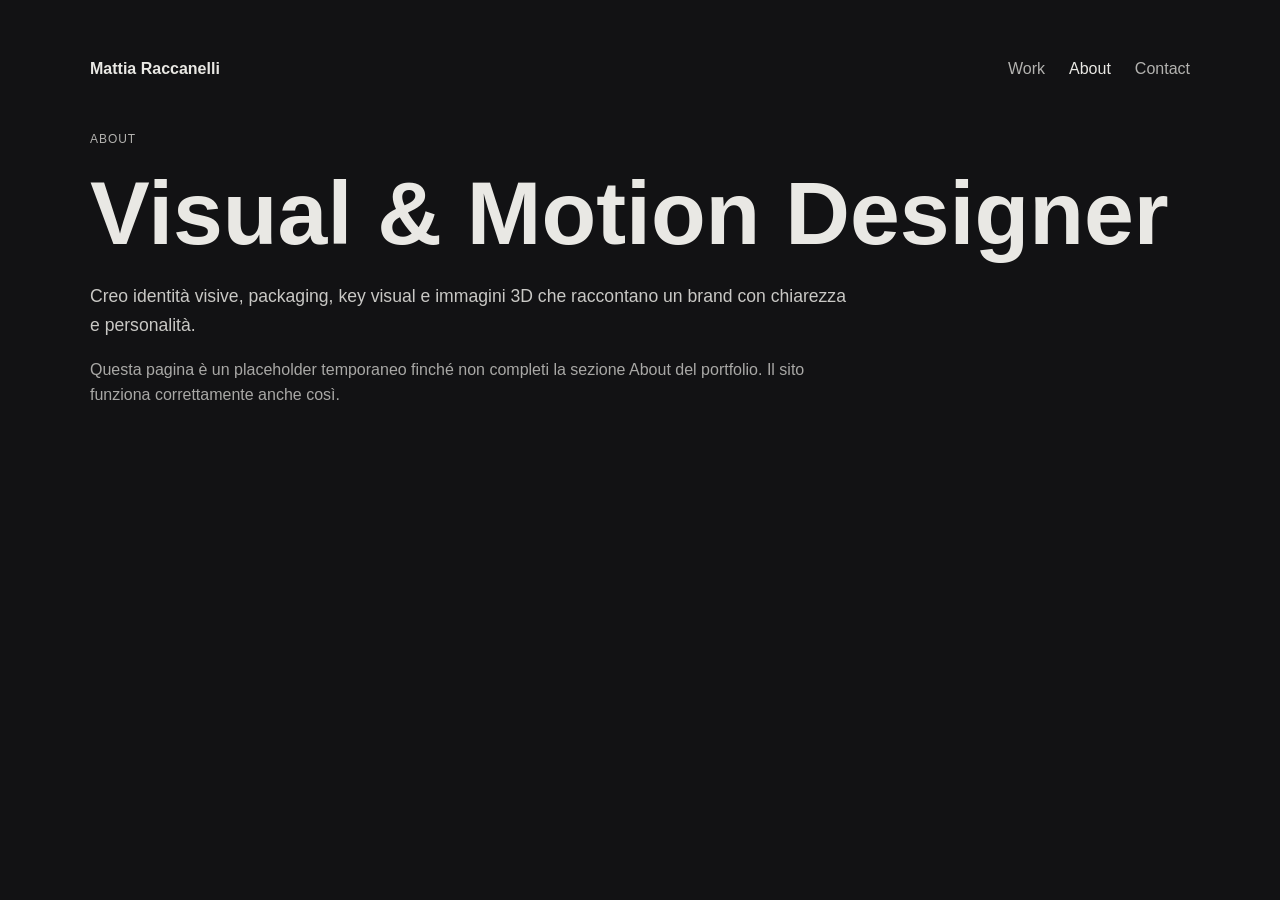
<file: about.html>
<!DOCTYPE html>
<html lang="it">
  <head>
    <meta charset="UTF-8" />
    <meta name="viewport" content="width=device-width, initial-scale=1.0" />
    <title>About | Mattia Raccanelli</title>
    <link rel="stylesheet" href="css/style.css" />
  </head>
  <body style="background:#121214;color:#e9e8e4;font-family:Arial,sans-serif;line-height:1.6;padding:48px 24px;">
    <header style="max-width:1100px;margin:0 auto 48px;display:flex;justify-content:space-between;gap:16px;align-items:center;flex-wrap:wrap;">
      <a href="index.html" style="color:#e9e8e4;text-decoration:none;font-weight:700;">Mattia Raccanelli</a>
      <nav style="display:flex;gap:24px;flex-wrap:wrap;">
        <a href="index.html#work" style="color:#e9e8e4;text-decoration:none;opacity:.75;">Work</a>
        <a href="about.html" style="color:#e9e8e4;text-decoration:none;">About</a>
        <a href="contact.html" style="color:#e9e8e4;text-decoration:none;opacity:.75;">Contact</a>
      </nav>
    </header>
    <main style="max-width:1100px;margin:0 auto;">
      <p style="margin:0 0 20px;opacity:.75;letter-spacing:.08em;text-transform:uppercase;font-size:12px;">About</p>
      <h1 style="font-size:clamp(2.5rem,7vw,6rem);line-height:1;margin:0 0 24px;">Visual & Motion Designer</h1>
      <p style="max-width:760px;font-size:1.1rem;opacity:.85;">
        Creo identità visive, packaging, key visual e immagini 3D che raccontano un brand con chiarezza e personalità.
      </p>
      <p style="max-width:760px;margin-top:18px;opacity:.7;">
        Questa pagina è un placeholder temporaneo finché non completi la sezione About del portfolio. Il sito funziona correttamente anche così.
      </p>
    </main>
  </body>
</html>
</file>
<file: css/style.css>
:root{--bg:#121214;--fg:#e9e8e4;--red:#ff4d2e;--green:#3ddc3a;--violet:#4a3cff}
html{background:var(--bg)}
body{background:var(--bg);color:var(--fg);font-family:'Inter',system-ui,sans-serif;-webkit-font-smoothing:antialiased;overflow-x:hidden}
.font-display{font-family:'Syne',sans-serif;font-weight:800;letter-spacing:-.035em}
.serif{font-family:'Instrument Serif',serif;font-style:italic;font-weight:400;letter-spacing:-.01em}
.hero-t{font-size:clamp(3.2rem,12.5vw,12rem);line-height:.95;color:#d9d8d4}
.line{display:block;overflow:hidden;padding-bottom:.08em}
.line>span{display:block;transform:translateY(115%);transition:transform 1.1s cubic-bezier(.16,1,.3,1)}
.ready .line>span{transform:none}.ready .line:nth-child(2)>span{transition-delay:.12s}.ready .line:nth-child(3)>span{transition-delay:.24s}
.pill{display:inline-block;border-radius:999px;padding:.45rem 1rem;font-size:.75rem;font-weight:500;color:#111}
.pill-w{background:rgba(255,255,255,.92);color:#111;border-radius:999px;padding:.55rem 1.1rem;font-size:.8rem;font-weight:500}
.arrow-c{display:grid;place-items:center;width:2.2rem;height:2.2rem;border-radius:999px;background:rgba(255,255,255,.92);color:#111;transition:transform .5s cubic-bezier(.16,1,.3,1)}
.card:hover .arrow-c{transform:rotate(45deg) scale(1.1)}
.card-img{transition:transform 1.2s cubic-bezier(.16,1,.3,1)}.card:hover .card-img{transform:scale(1.06)}
.card>div{transition:border-radius .6s ease}.card:hover>div{border-radius:1.2rem}
.work-t{position:relative;display:inline-block;font-size:clamp(3rem,9vw,8rem);line-height:1}
.work-t::after{content:attr(data-t);position:absolute;left:0;top:100%;transform:scaleY(-1);opacity:.14;-webkit-mask-image:linear-gradient(transparent 35%,#000);mask-image:linear-gradient(transparent 35%,#000)}
.link-u{background:linear-gradient(currentColor,currentColor) 0 100%/0 1px no-repeat;transition:background-size .4s ease}.link-u:hover{background-size:100% 1px}
.reveal{opacity:0;transform:translateY(40px);transition:opacity 1s ease,transform 1s cubic-bezier(.16,1,.3,1)}.reveal.in{opacity:1;transform:none}
.scrolled{background:rgba(18,18,20,.7);-webkit-backdrop-filter:blur(16px);backdrop-filter:blur(16px)}
#curtain{position:fixed;inset:0;z-index:100;background:var(--violet);pointer-events:none;transform:translateY(0)}
#cursor{position:fixed;left:0;top:0;z-index:90;pointer-events:none}
#cursor i{position:absolute;left:0;top:0;width:12px;height:12px;border-radius:50%;background:#fff;transform:translate(-50%,-50%);display:grid;place-items:center;font:500 .75rem Inter;font-style:normal;color:transparent;transition:width .4s cubic-bezier(.16,1,.3,1),height .4s cubic-bezier(.16,1,.3,1),color .2s}
#cursor.big i{width:84px;height:84px;color:#111}
@media (hover:none){#cursor{display:none}}
.media-shell{display:block;width:100%;height:100%;overflow:hidden;border-radius:1.8rem;background:rgba(255,255,255,.02)}
.media-shell img{display:block;width:100%;height:100%;border-radius:inherit;object-fit:cover;object-position:center}
.media-shell.contain img{object-fit:contain;padding:0.75rem}
.media-shell--compare{border-radius:2.2rem}
.media-shell--compare img{object-fit:contain;padding:0.45rem;border-radius:2.2rem;object-position:center center}
.media-shell--center-top img{object-position:center 12%}
.cmp{position:relative;overflow:hidden;border-radius:1.5rem;user-select:none}
.cmp .top{position:absolute;inset:0;clip-path:inset(0 calc(100% - var(--p,50%)) 0 0)}
.cmp input{position:absolute;inset:0;width:100%;height:100%;opacity:0;cursor:ew-resize}
.cmp .bar{position:absolute;top:0;bottom:0;left:var(--p,50%);width:2px;background:#fff}
:focus-visible{outline:2px solid #fff;outline-offset:3px}
@media (prefers-reduced-motion:reduce){*{transition:none!important}.line>span{transform:none}.reveal{opacity:1;transform:none}}
</file>
